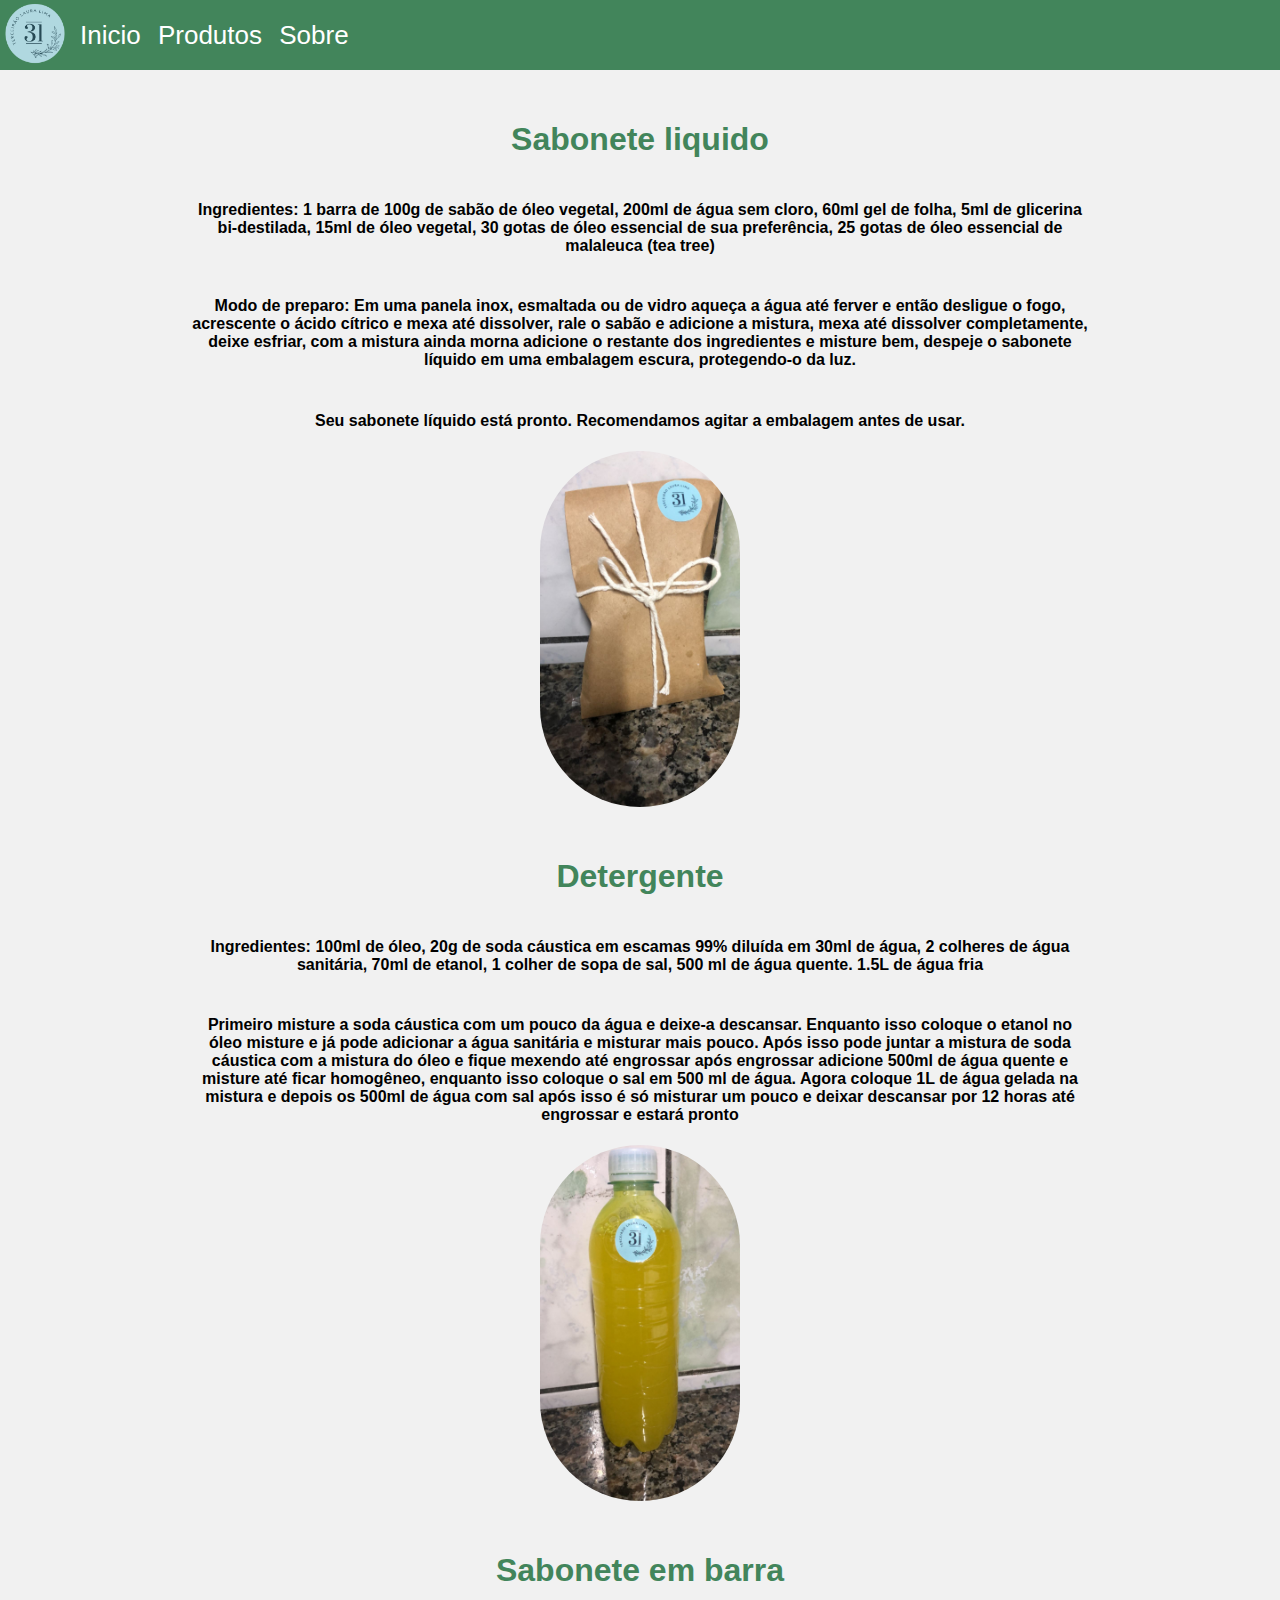
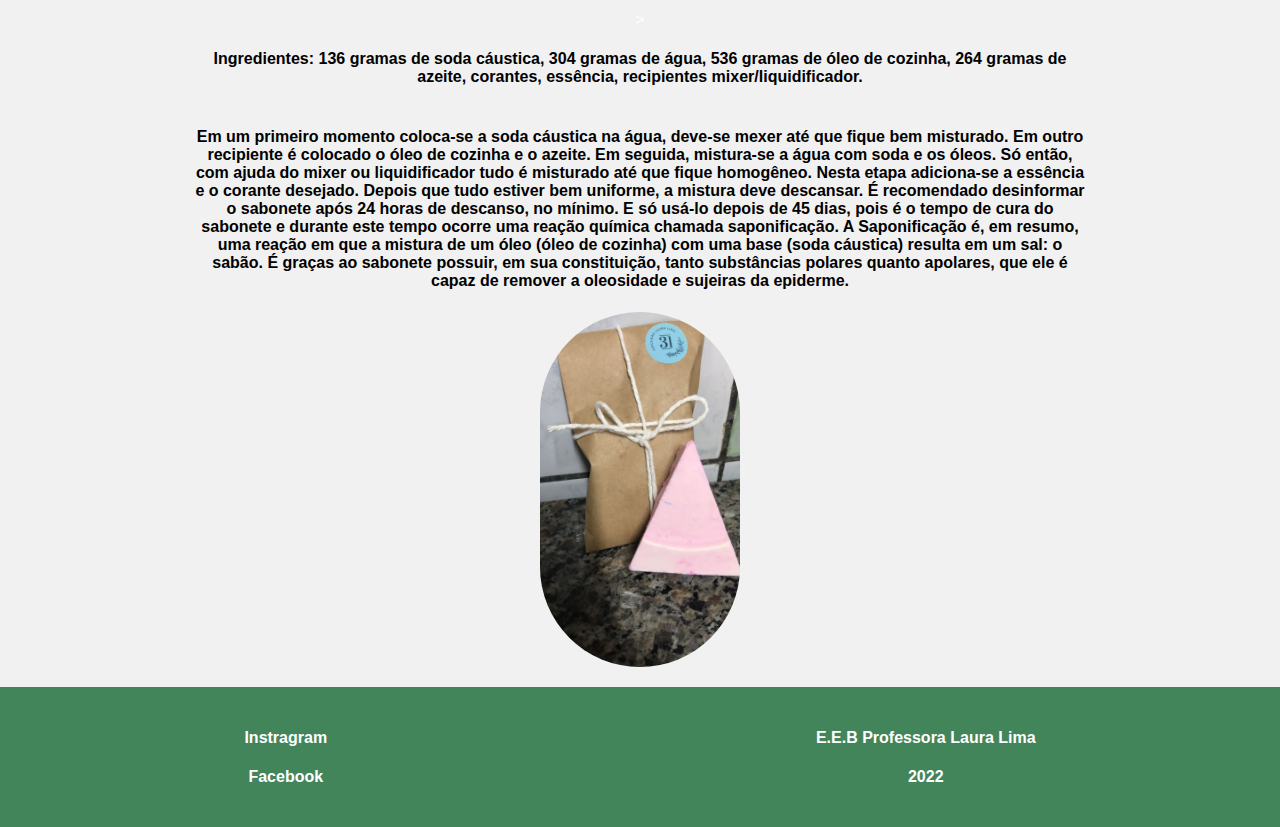
<file: Projeto/produtos.html>
<!DOCTYPE html>
<html lang="pt-br">
<head>
    <meta charset="UTF-8">
    <meta http-equiv="X-UA-Compatible" content="IE=edge">
    <meta name="viewport" content="width=device-width, initial-scale=1.0">
    <title>Produtos</title>
    <link rel="stylesheet" href="index.css">
</head>
<body>
    <header class="navHeader">
        <img src="./logo.png" width="70vw"/>
        <div>
            <a href="index.html"><label>Inicio</label></a>
            <a href="produtos.html"><label>Produtos</label></a>
            <a href="sobre.html"><label>Sobre</label></a>
        </div>
    </header>

   <div>
    <div class="divSubMainContainer">
        <h1>Sabonete liquido</h1>
        <h4 class="textInfo">Ingredientes: 

            1 barra de 100g de sabão de óleo vegetal,
           
            200ml de água sem cloro,
           
            60ml gel de folha,  
           
            5ml de glicerina bi-destilada, 
           
            15ml de óleo vegetal,  
           
            30 gotas de óleo essencial de sua preferência,  
           
            25 gotas de óleo essencial de malaleuca (tea tree)</h4>

            <h4 class="textInfo">Modo de preparo:  

                Em uma panela inox, esmaltada ou de vidro aqueça a água até ferver e então desligue o fogo,  
                
                acrescente o ácido cítrico e mexa até dissolver,  
                
                rale o sabão e adicione a mistura, mexa até dissolver completamente,  
                
                deixe esfriar,  
                
                com a mistura ainda morna adicione o restante dos ingredientes e misture bem, 
                
                despeje o sabonete líquido em uma embalagem escura, protegendo-o da luz.</h4>

            <h4 class="textInfo">Seu sabonete líquido está pronto. Recomendamos agitar a embalagem antes de usar.</h4>
        <img src="SaboneteLiquido.jpg" width="200vh">
        
        <h1>Detergente</h1>
        <h4 class="textInfo">Ingredientes: 

            100ml de óleo,
            
            20g de soda cáustica em escamas 99% diluída em 30ml de água, 
            
            2 colheres de água sanitária,  
            
            70ml de etanol,
            
            1 colher de sopa de sal,  
            
            500 ml de água quente.  
            
            1.5L de água fria  </h4>

        <h4 class="textInfo">Primeiro misture a soda cáustica com um pouco da água e deixe-a descansar. Enquanto isso coloque o etanol no óleo misture e já pode adicionar a água sanitária e misturar mais pouco.  

            Após isso pode juntar a mistura de soda cáustica com a mistura do óleo e fique mexendo até engrossar após engrossar adicione 500ml de água quente e misture até ficar homogêneo, enquanto isso coloque o sal em 500 ml de água. Agora coloque 1L de água gelada na mistura e depois os 500ml de água com sal após isso é só misturar um pouco e deixar descansar por 12 horas até engrossar e estará pronto</h4>

        <img src="Detergente.jpg" width="200vh">

        <h1>Sabonete em barra</h1>>
        <h4 class="textInfo">Ingredientes: 

            136 gramas de soda cáustica,  
            
            304 gramas de água,   
            
            536 gramas de óleo de cozinha,  
            
            264 gramas de azeite,  
            
            corantes,
            
            essência,  
            
            recipientes
            
            mixer/liquidificador.</h4>
        <h4 class="textInfo">Em um primeiro momento coloca-se a soda cáustica na água, deve-se mexer até que fique bem misturado. Em outro recipiente é colocado o óleo de cozinha e o azeite. Em seguida, mistura-se a água com soda e os óleos. Só então, com ajuda do mixer ou liquidificador tudo é misturado até que fique homogêneo. Nesta etapa adiciona-se a essência e o corante desejado. Depois que tudo estiver bem uniforme, a mistura deve descansar. É recomendado desinformar o sabonete após 24 horas de descanso, no mínimo. E só usá-lo depois de 45 dias, pois é o tempo de cura do sabonete e durante este tempo ocorre uma reação química chamada saponificação.  

            A Saponificação é, em resumo, uma reação em que a mistura de um óleo (óleo de cozinha) com uma base (soda cáustica) resulta em um sal: o sabão. É graças ao sabonete possuir, em sua constituição, tanto substâncias polares quanto apolares, que ele é capaz de remover a oleosidade e sujeiras da epiderme.</h4>
        <img src="Sabonete.jpg" width="200vh">
    </div>
   </div>

    <div class="divFooter">
        <div style="text-align: center">
            <h4>Instragram</h4>
            <h4>Facebook</h4>
        </div>
        <div style="text-align: center">
            <h4>E.E.B Professora Laura Lima</h4>
            <h4>2022</h4>
        </div>
    </div>
</body>
</html>
</file>
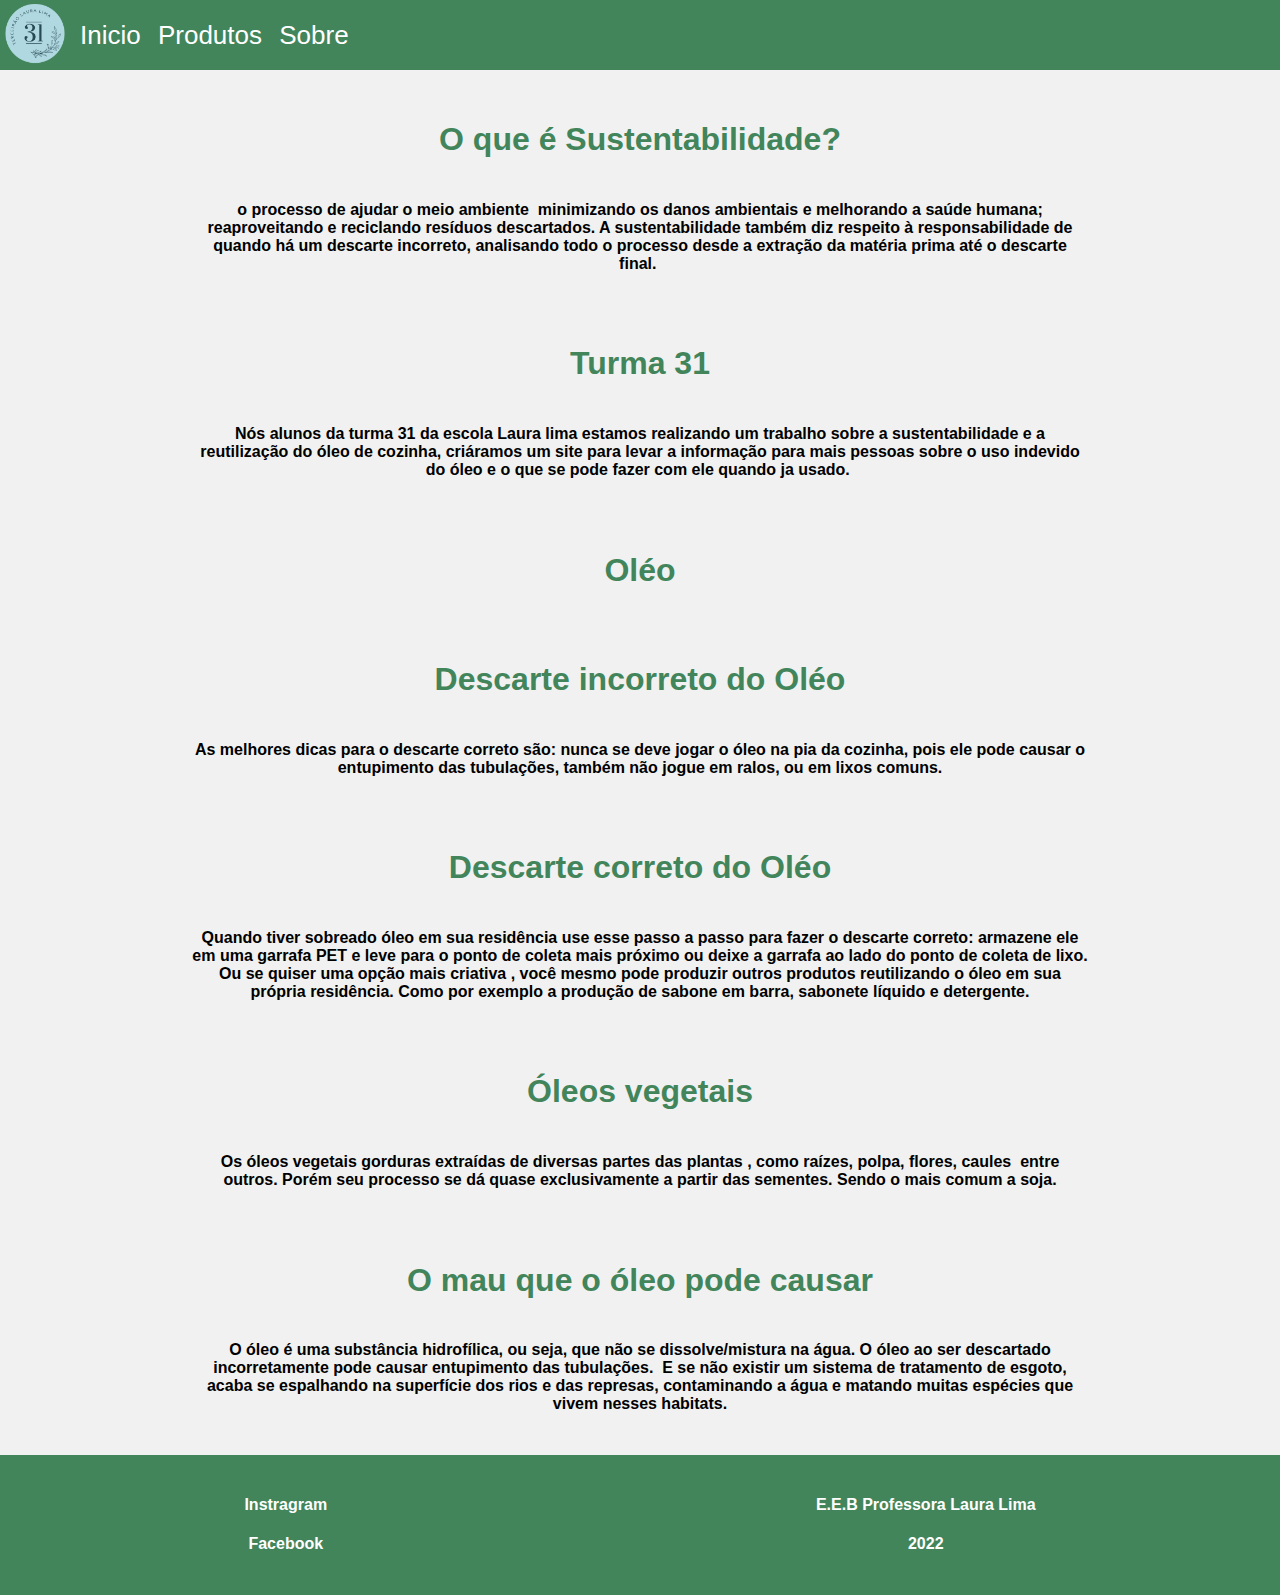
<file: Projeto/sobre.html>
<!DOCTYPE html>
<html lang="pt-br">
<head>
    <meta charset="UTF-8">
    <meta http-equiv="X-UA-Compatible" content="IE=edge">
    <meta name="viewport" content="width=device-width, initial-scale=1.0">
    <title>Sobre</title>
    <link rel="stylesheet" href="index.css">
</head>
<body>
    <header class="navHeader">
        <img src="./logo.png" width="70vw"/>
        <div>
            <a href="index.html"><label>Inicio</label></a>
            <a href="produtos.html"><label>Produtos</label></a>
            <a href="sobre.html"><label>Sobre</label></a>
        </div>
    </header>

    <div>
        <div class="divSubMainContainer">
            <h1>O que é Sustentabilidade?</h1>
            <h4 class="textInfo"> o processo de ajudar o meio ambiente  minimizando os danos ambientais e melhorando a saúde humana; reaproveitando e reciclando resíduos descartados. A sustentabilidade também diz respeito à responsabilidade de quando há um descarte incorreto, analisando todo o processo desde a extração da matéria prima até o descarte final. </h4>

            <h1>Turma 31</h1>
            <h4 class="textInfo"> Nós alunos da turma 31 da escola Laura lima estamos realizando um trabalho sobre a sustentabilidade e a reutilização do óleo de cozinha, criáramos um site para levar a informação para mais pessoas sobre o uso indevido do óleo e o que se pode fazer com ele quando ja usado. </h4>
        

    
            <h1>Oléo</h1>

            <h1>Descarte incorreto do Oléo</h1>
            <h4 class="textInfo">As melhores dicas para o descarte correto são: nunca se deve jogar o óleo na pia da cozinha, pois ele pode causar o entupimento das tubulações, também não jogue em ralos, ou em lixos comuns.</h4>

            <h1>Descarte correto do Oléo</h1>
            <h4 class="textInfo">Quando tiver sobreado óleo em sua residência use esse passo a passo para fazer o descarte correto: armazene ele em uma garrafa PET e leve para o ponto de coleta mais próximo ou deixe a garrafa ao lado do ponto de coleta de lixo. Ou se quiser uma opção mais criativa , você mesmo pode produzir outros produtos reutilizando o óleo em sua própria residência. Como por exemplo a produção de sabone em barra, sabonete líquido e detergente.</h4>

            <h1>Óleos vegetais</h1>
            <h4 class="textInfo">Os óleos vegetais gorduras extraídas de diversas partes das plantas , como raízes, polpa, flores, caules  entre outros. Porém seu processo se dá quase exclusivamente a partir das sementes. Sendo o mais comum a soja.</h4>

            <h1>O mau que o óleo pode causar</h1>
            <h4 class="textInfo">O óleo é uma substância hidrofílica, ou seja, que não se dissolve/mistura na água. O óleo ao ser descartado incorretamente pode causar entupimento das tubulações.  E se não existir um sistema de tratamento de esgoto, acaba se espalhando na superfície dos rios e das represas, contaminando a água e matando muitas espécies que vivem nesses habitats.</h4>
            
            
        </div>
        <div class="divFooter">
            <div style="text-align: center">
                <h4>Instragram</h4>
                <h4>Facebook</h4>
            </div>
            <div style="text-align: center">
                <h4>E.E.B Professora Laura Lima</h4>
                <h4>2022</h4>
            </div>
        </div>
    </div>
</body>
</html>
</file>
<file: Projeto/index.css>
body{
    margin: 0;
    padding: 0;
    color: white;
    background-color: #f1f1f1;
    font-family: 'Segoe UI', Tahoma, Geneva, Verdana, sans-serif;
    transition: 0.5s;
}

::-webkit-scrollbar{
    background-color: #232323;
    width: 10px;
}

::-webkit-scrollbar-thumb{
    background-color: #90b77d;
    transition: 0.5s;
}
::-webkit-scrollbar-thumb:hover{
    background-color: #8eaa80;
    transition: 0.5s;
}
.navHeader{
    background-color: #42855B;
    display: flex;
    flex-direction: row;
    align-items: center;
    font-size: 26px;
    height: 70px;
}

.navHeader label{
    padding-left: 10px;
    transition: 0.5s;
    
}
.navHeader a{
    color: white;
    text-decoration: none;
}
.navHeader label:hover{
    font-size: 27px;
    transition: 0.5s;
    cursor: pointer;
    color: #D2D79F;
}

.divSubMainContainer{
    display: flex;
    flex-direction: column;
    align-items: center;
}

h1{
    margin-top: 4%;
    color: #42855B;
    text-align: center;
}

.textInfo{
    color: black;
    text-align: center;
    width: 70%;
}

.divTextsSubMainContainer h4{
    color: black;
    text-align: justify;
}

.divTextsSubMainContainer h3{
    margin-top: 4%;
    color: #90b77d;
    margin-bottom: -20px;

}

.divTextsSubMainContainer{
    display: flex;
    width: 70%;
    flex-direction: column;
}

.divFooter{
    width: 100%;
    height: 140px;
    background-color: #42855B;
    display: flex;
    flex-direction: row;
    justify-content: space-around;
    align-items: center;
    margin-top: 20px;
}

/* Produtos */

.divSubMainContainer img{
    border-radius: 200px;
}
</file>
